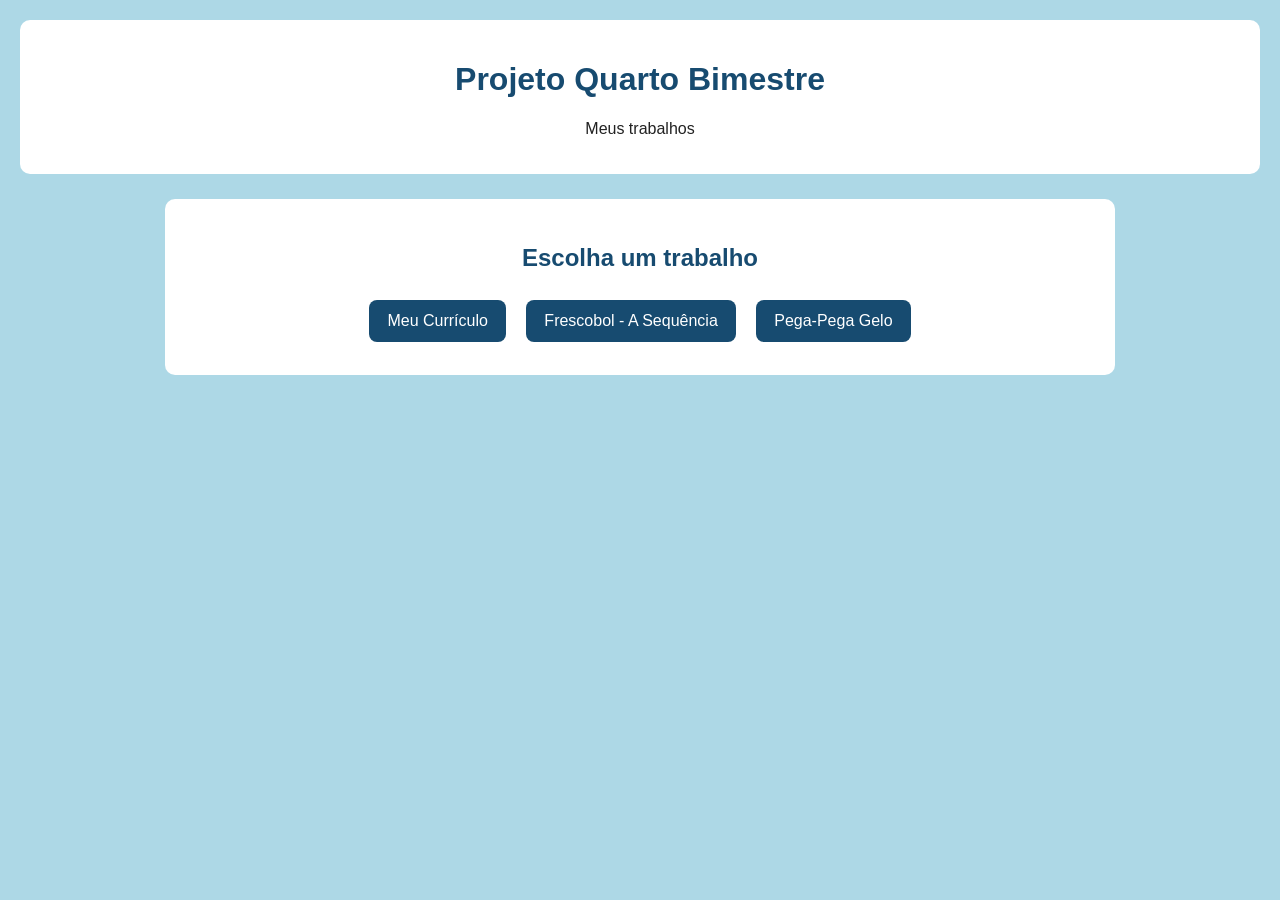
<file: index.html>
<!DOCTYPE html>
<html lang="pt-br">
<head>
    <meta charset="UTF-8">
    <meta name="viewport" content="width=device-width, initial-scale=1.0">
    <title>Projeto Quarto Bimestre</title>
    <link rel="stylesheet" href="estilo.css">
</head>
<body>
    <header>
        <h1>Projeto Quarto Bimestre</h1>
        <p>Meus trabalhos</p>
    </header>

    <main style="text-align: center;">
        <h2>Escolha um trabalho</h2>
        <a href="curriculo.html">Meu Currículo</a>
        <a href="cweb.html">Frescobol - A Sequência</a>
        <a href="Regras-jogos.html">Pega-Pega Gelo</a>
    </main>
</body>
</html>
</file>
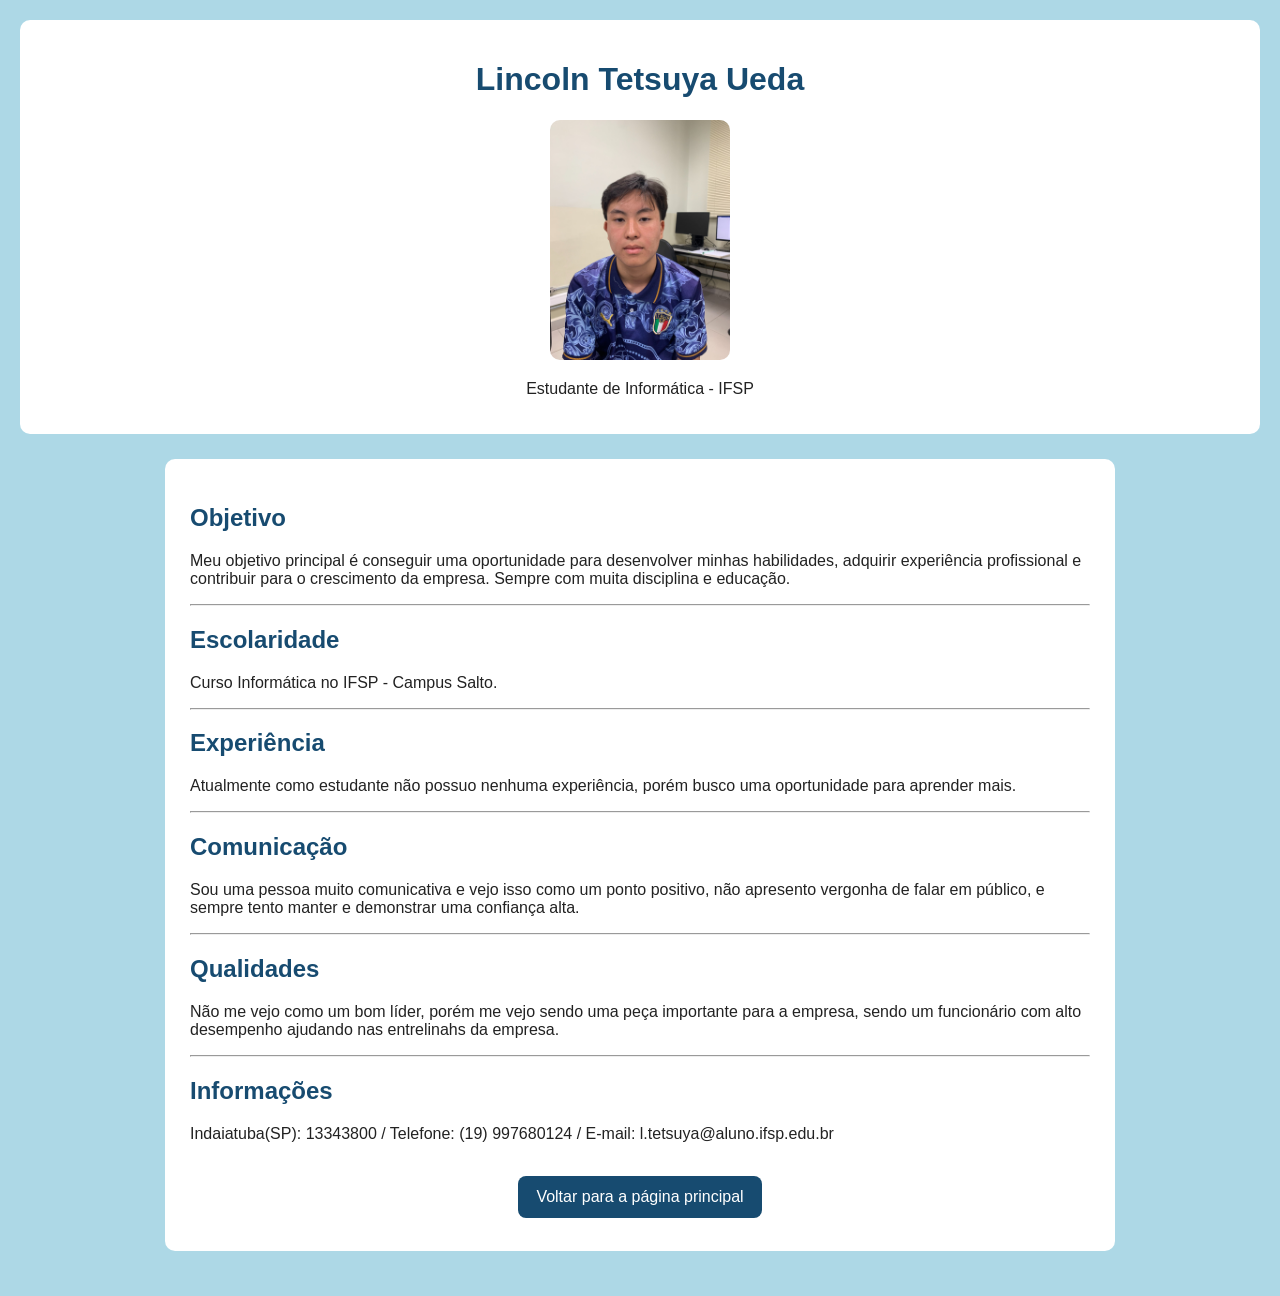
<file: curriculo.html>
<!DOCTYPE html>
<html lang="pt-br">
<head>
    <meta charset="UTF-8">
    <meta name="viewport" content="width=device-width, initial-scale=1.0">
    <title>Meu currículo</title>
    <link rel="stylesheet" href="estilo.css">
</head>
<body>
    <header>
        <h1>Lincoln Tetsuya Ueda</h1>
        <img src="eu.png" class="foto" alt="Foto de Lincoln">
        <p>Estudante de Informática - IFSP</p>
    </header>
    <main>
        <h2>Objetivo</h2>
        <p>Meu objetivo principal é conseguir uma oportunidade para desenvolver minhas habilidades, adquirir experiência profissional e contribuir para o crescimento da empresa. Sempre com muita disciplina e educação.</p>
        <hr>
        <h2>Escolaridade</h2>
        <p>Curso Informática no IFSP - Campus Salto.</p>
        <hr>
        <h2>Experiência</h2>
        <p>Atualmente como estudante não possuo nenhuma experiência, porém busco uma oportunidade para aprender mais.</p>
        <hr>
        <h2>Comunicação</h2>
        <p>Sou uma pessoa muito comunicativa e vejo isso como um ponto positivo, não apresento vergonha de falar em público, e sempre tento manter e demonstrar uma confiança alta.</p>
        <hr>
	<h2>Qualidades</h2>
	<p>Não me vejo como um bom líder, porém me vejo sendo uma peça importante para a empresa, sendo um funcionário com alto desempenho ajudando nas entrelinahs da empresa.
	<hr>
        <h2>Informações</h2>
        <p>Indaiatuba(SP): 13343800 / Telefone: (19) 997680124 / E-mail: l.tetsuya@aluno.ifsp.edu.br</p>
        <div class="voltar"><a href="index.html">Voltar para a página principal</a></div>
    </main>
</body>
</html>
</file>
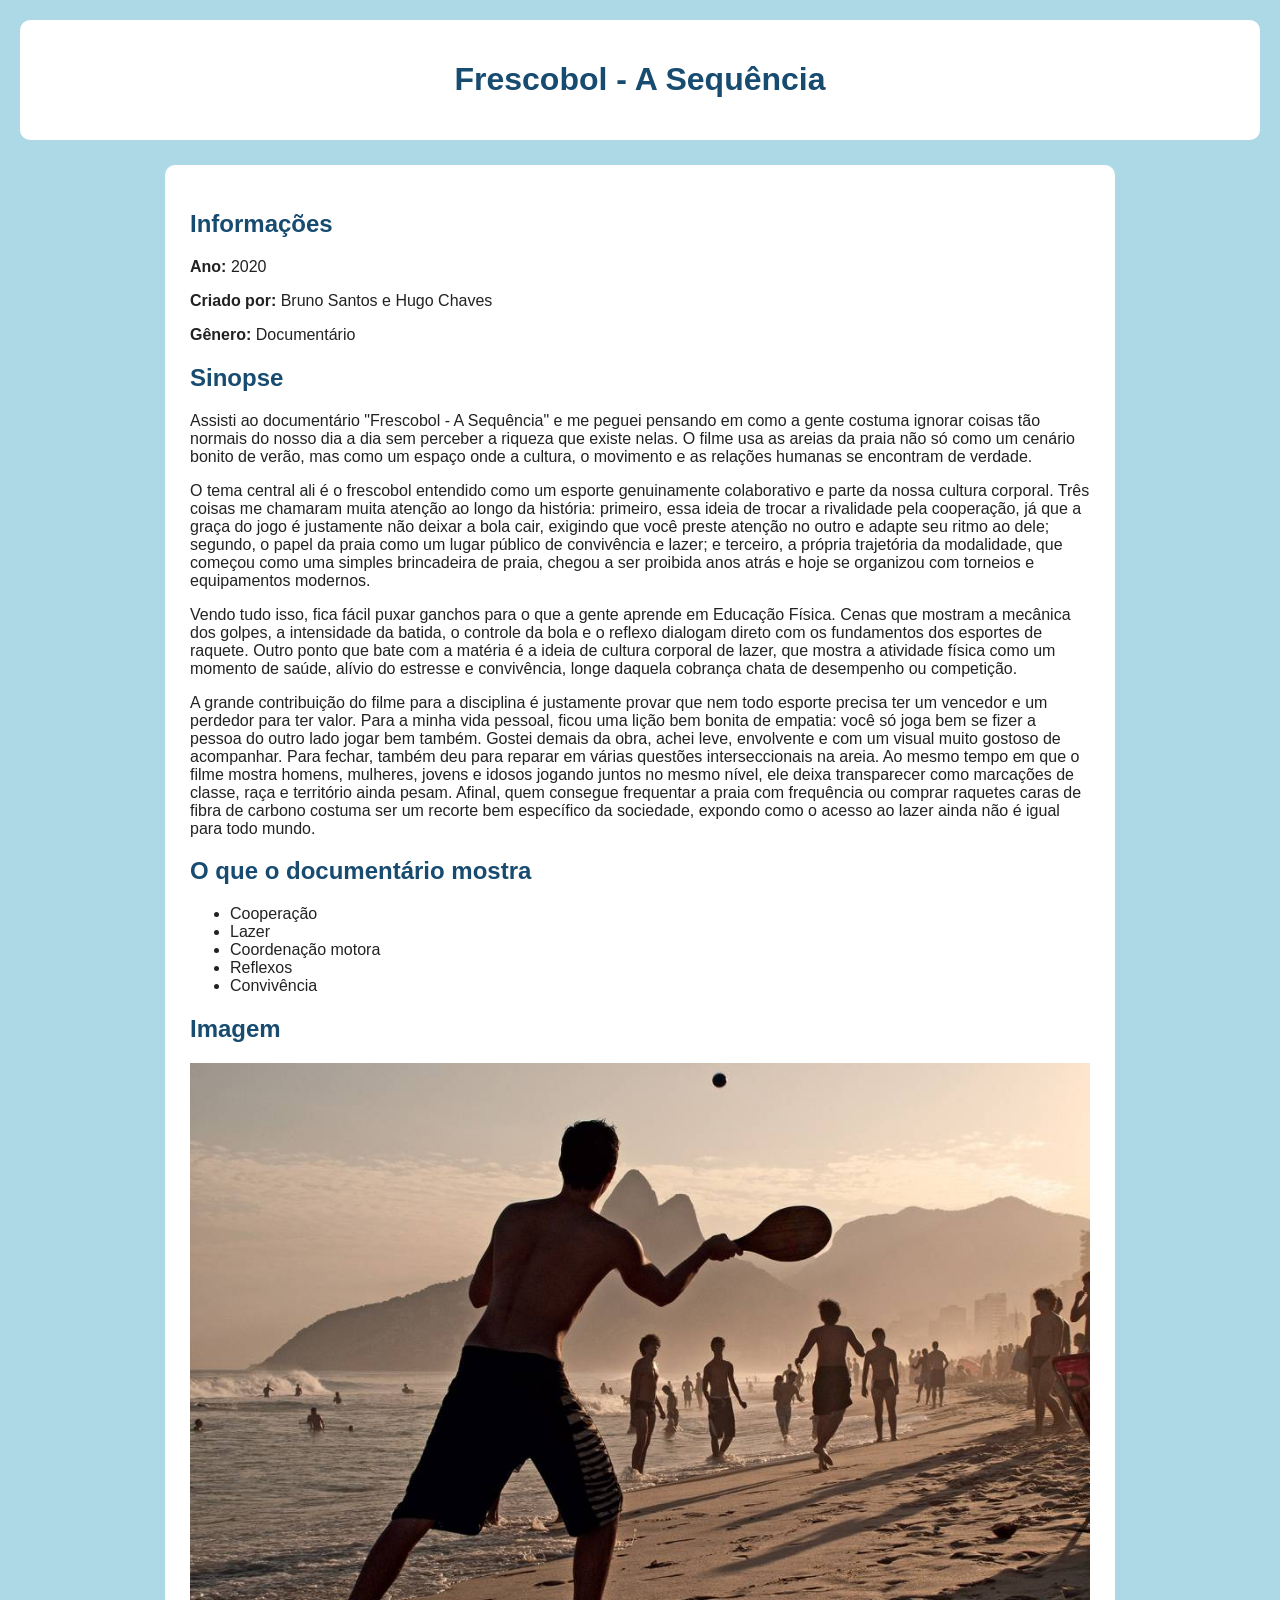
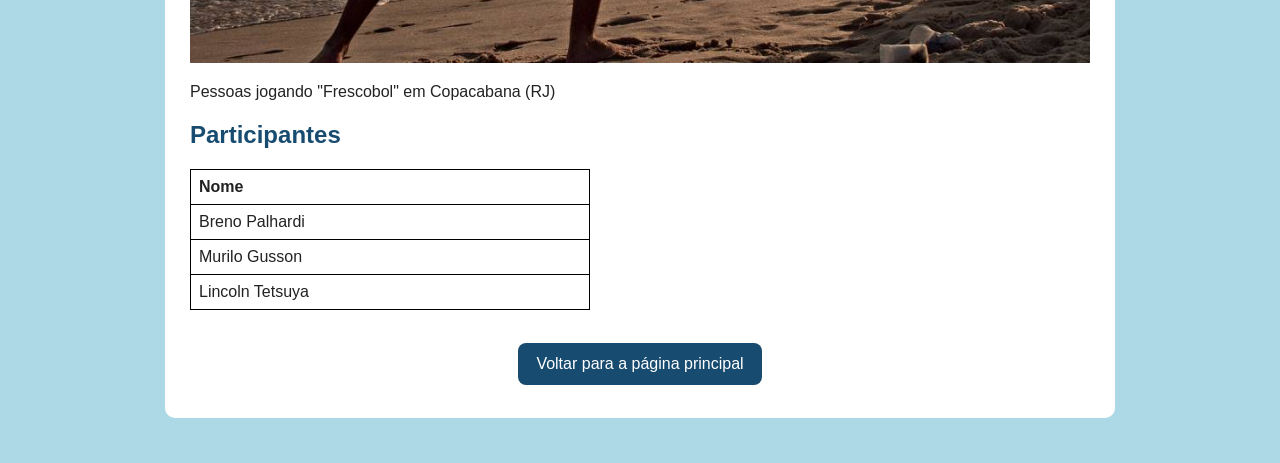
<file: cweb.html>
<!DOCTYPE html>
<html lang="pt-br">
<head>
    <meta charset="UTF-8">
    <meta name="viewport" content="width=device-width, initial-scale=1.0">
    <title>Frescobol - A Sequência</title>
    <link rel="stylesheet" href="estilo.css">
</head>
<body>
    <header>
        <h1>Frescobol - A Sequência</h1>
    </header>
    <main>
        <h2>Informações</h2>
        <p><b>Ano:</b> 2020</p>
        <p><b>Criado por:</b> Bruno Santos e Hugo Chaves</p>
        <p><b>Gênero:</b> Documentário</p>

        <h2>Sinopse</h2>
        <p>Assisti ao documentário "Frescobol - A Sequência" e me peguei pensando em como a gente costuma ignorar coisas tão normais do nosso dia a dia sem perceber a riqueza que existe nelas. O filme usa as areias da praia não só como um cenário bonito de verão, mas como um espaço onde a cultura, o movimento e as relações humanas se encontram de verdade.</p>
        <p>O tema central ali é o frescobol entendido como um esporte genuinamente colaborativo e parte da nossa cultura corporal. Três coisas me chamaram muita atenção ao longo da história: primeiro, essa ideia de trocar a rivalidade pela cooperação, já que a graça do jogo é justamente não deixar a bola cair, exigindo que você preste atenção no outro e adapte seu ritmo ao dele; segundo, o papel da praia como um lugar público de convivência e lazer; e terceiro, a própria trajetória da modalidade, que começou como uma simples brincadeira de praia, chegou a ser proibida anos atrás e hoje se organizou com torneios e equipamentos modernos.</p>
        <p>Vendo tudo isso, fica fácil puxar ganchos para o que a gente aprende em Educação Física. Cenas que mostram a mecânica dos golpes, a intensidade da batida, o controle da bola e o reflexo dialogam direto com os fundamentos dos esportes de raquete. Outro ponto que bate com a matéria é a ideia de cultura corporal de lazer, que mostra a atividade física como um momento de saúde, alívio do estresse e convivência, longe daquela cobrança chata de desempenho ou competição.</p>
        <p>A grande contribuição do filme para a disciplina é justamente provar que nem todo esporte precisa ter um vencedor e um perdedor para ter valor. Para a minha vida pessoal, ficou uma lição bem bonita de empatia: você só joga bem se fizer a pessoa do outro lado jogar bem também. Gostei demais da obra, achei leve, envolvente e com um visual muito gostoso de acompanhar. Para fechar, também deu para reparar em várias questões interseccionais na areia. Ao mesmo tempo em que o filme mostra homens, mulheres, jovens e idosos jogando juntos no mesmo nível, ele deixa transparecer como marcações de classe, raça e território ainda pesam. Afinal, quem consegue frequentar a praia com frequência ou comprar raquetes caras de fibra de carbono costuma ser um recorte bem específico da sociedade, expondo como o acesso ao lazer ainda não é igual para todo mundo.</p>

        <h2>O que o documentário mostra</h2>
        <ul>
            <li>Cooperação</li>
            <li>Lazer</li>
            <li>Coordenação motora</li>
            <li>Reflexos</li>
            <li>Convivência</li>
        </ul>
        <h2>Imagem</h2>
        <img src="TrippiTroppa.jpg" alt="Pessoas jogando frescobol na praia">
        <p>Pessoas jogando "Frescobol" em Copacabana (RJ)</p>
        <h2>Participantes</h2>
        <table>
            <tr><th>Nome</th></tr>
            <tr><td>Breno Palhardi</td></tr>
            <tr><td>Murilo Gusson</td></tr>
            <tr><td>Lincoln Tetsuya</td></tr>
        </table>
        <div class="voltar"><a href="index.html">Voltar para a página principal</a></div>
    </main>
</body>
</html>
</file>
<file: estilo.css>
body {
    background-color: lightblue;
    font-family: Arial, sans-serif;
    margin: 0;
    padding: 20px;
    color: #222;
}

header {
    text-align: center;
    background-color: white;
    padding: 20px;
    border-radius: 10px;
}
main {
    max-width: 900px;
    margin: 25px auto;
    background-color: white;
    padding: 25px;
    border-radius: 10px;
}
h1, h2 {
    color: #174b70;
}
a {
    display: inline-block;
    background-color: #174b70;
    color: white;
    padding: 12px 18px;
    margin: 8px;
    border-radius: 8px;
    text-decoration: none;
}
a:hover {
    background-color: #2879a8;
}
img {
    max-width: 100%;
    height: auto;
}
.foto {
    width: 180px;
    border-radius: 10px;
}
.voltar {
    text-align: center;
    margin-top: 25px;
}
table {
    border-collapse: collapse;
    width: 100%;
    max-width: 400px;
}
th, td {
    border: 1px solid black;
    padding: 8px;
    text-align: left;
}
@media (max-width: 600px) {
    body {
        padding: 10px;
    }
    main {
        padding: 15px;
    }
}
</file>
